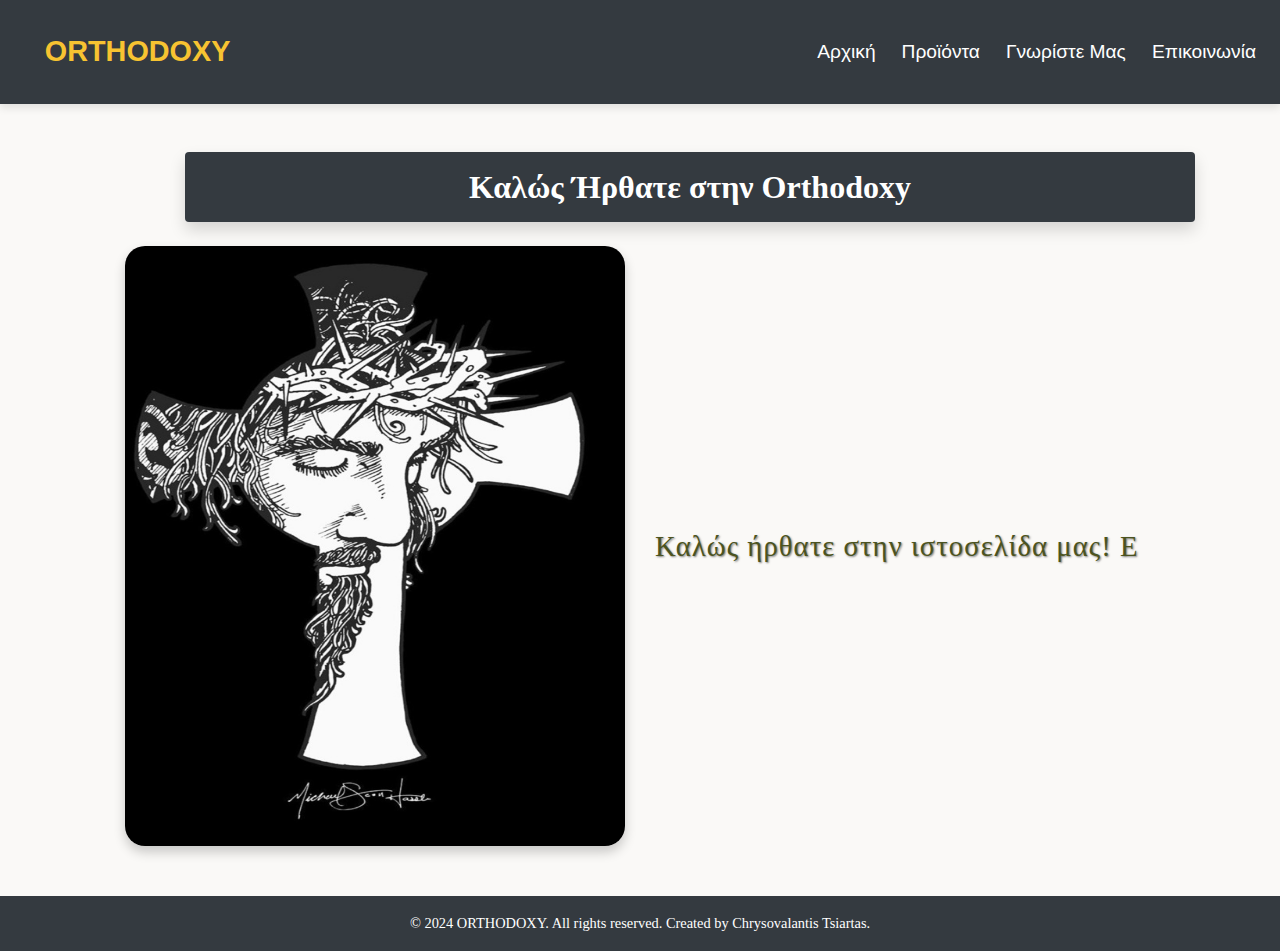
<file: index.html>
<!DOCTYPE html>
<html lang="el">
<head>
    <meta charset="UTF-8">
    <meta name="viewport" content="width=device-width, initial-scale=1.0">
    <link rel="stylesheet" href="https://stackpath.bootstrapcdn.com/bootstrap/4.5.2/css/bootstrap.min.css">
    <link rel="stylesheet" href="stylesheet.css">
    <title>Orthodoxy</title>
</head>
<body>
    <nav class="navbar navbar-expand-lg navbar-dark bg-dark">
        <a class="navbar-brand" href="index.html">ORTHODOXY</a>
        <button class="navbar-toggler" type="button" data-toggle="collapse" data-target="#navbarNav" aria-controls="navbarNav" aria-expanded="false" aria-label="Toggle navigation">
            <span class="navbar-toggler-icon"></span>
        </button>
        <div class="collapse navbar-collapse" id="navbarNav">
            <ul class="navbar-nav ml-auto">
                <li class="nav-item">
                    <a class="nav-link" href="index.html">Αρχική</a>
                </li>
                <li class="nav-item">
                    <a class="nav-link" href="products.html">Προϊόντα</a>
                </li>
                <li class="nav-item">
                    <a class="nav-link" href="about.html">Γνωρίστε Μας</a>
                </li>
                <li class="nav-item">
                    <a class="nav-link" href="contact.html">Επικοινωνία</a>
                </li>
            </ul>
        </div>
    </nav>

    <div class="container text-center mt-5">
        <h1 class="title bg-dark text-white p-3 rounded shadow">Καλώς Ήρθατε στην Orthodoxy</h1>
    </div>

    <div class="container mt-4">
        <div class="row">
            <div class="col-md-6 d-flex justify-content-end">
                <img src="primary.jpg" alt="goodfon.com" class="img-fluid styled-image">
            </div>
            <div class="col-md-6 d-flex align-items-center">
                <div class="typed-text" id="typed-text"></div>
            </div>
        </div>
    </div>

    <script src="https://code.jquery.com/jquery-3.5.1.slim.min.js"></script>
    <script src="https://cdn.jsdelivr.net/npm/@popperjs/core@2.9.2/dist/umd/popper.min.js"></script>
    <script src="https://stackpath.bootstrapcdn.com/bootstrap/4.5.2/js/bootstrap.min.js"></script>
    <script>
        document.addEventListener('DOMContentLoaded', function () {
            const typedText = document.getElementById('typed-text');
            const paragraphs = [
                "Καλώς ήρθατε στην ιστοσελίδα μας! Εδώ θα βρείτε μια μοναδική συλλογή χειροποίητων αντικειμένων που δημιουργούνται με μεράκι και πίστη στην Ορθόδοξη παράδοση. Από εικόνες αγίων μέχρι εκκλησιαστικά αντικείμενα, κάθε προϊόν είναι φτιαγμένο με αγάπη και αφοσίωση. Η αποστολή μας είναι να διαδώσουμε την ομορφιά της Ορθόδοξης τέχνης και να ενισχύσουμε την πίστη σας μέσω αυθεντικών, καλαίσθητων δημιουργιών. "
                //space for adding another paragraph using , " "
            ];

            let currentParagraphIndex = 0;
            let currentLineIndex = 0;
            let currentCharacterIndex = 0;
            let typingTimeout;

            function typeEffect() {
                const currentLine = paragraphs[currentParagraphIndex].split('\n')[currentLineIndex];
                if (currentCharacterIndex < currentLine.length) {
                    typedText.innerHTML += currentLine.charAt(currentCharacterIndex);
                    currentCharacterIndex++;
                    typingTimeout = setTimeout(typeEffect, 20); // typing speed(milliseconds)
                } else {
                    if (currentLineIndex === 0) {
                        typedText.innerHTML += '<br>'; 
                    } else {
                        typedText.innerHTML += '<br><br>'; 
                    }
                    currentLineIndex++;
                    currentCharacterIndex = 0;
                    if (currentLineIndex < paragraphs[currentParagraphIndex].split('\n').length) {
                        typingTimeout = setTimeout(typeEffect, 900); // Delay before typing next line (milliseconds)
                    } else {
                        currentParagraphIndex++;
                        currentLineIndex = 0;
                        if (currentParagraphIndex >= paragraphs.length) {
                            clearTimeout(typingTimeout); 
                        } else {
                            typedText.innerHTML += '<br><br>'; 
                            typingTimeout = setTimeout(typeEffect, 100); // Delay before typing next paragraph (milliseconds)
                        }
                    }
                }
            }

           
            typeEffect();
        });
    </script>
    
    <footer class="footer bg-dark text-white text-center py-3">
        <p>&copy; 2024 ORTHODOXY. All rights reserved. Created by Chrysovalantis Tsiartas.</p>
    </footer>
    
</body>
</html>
</file>
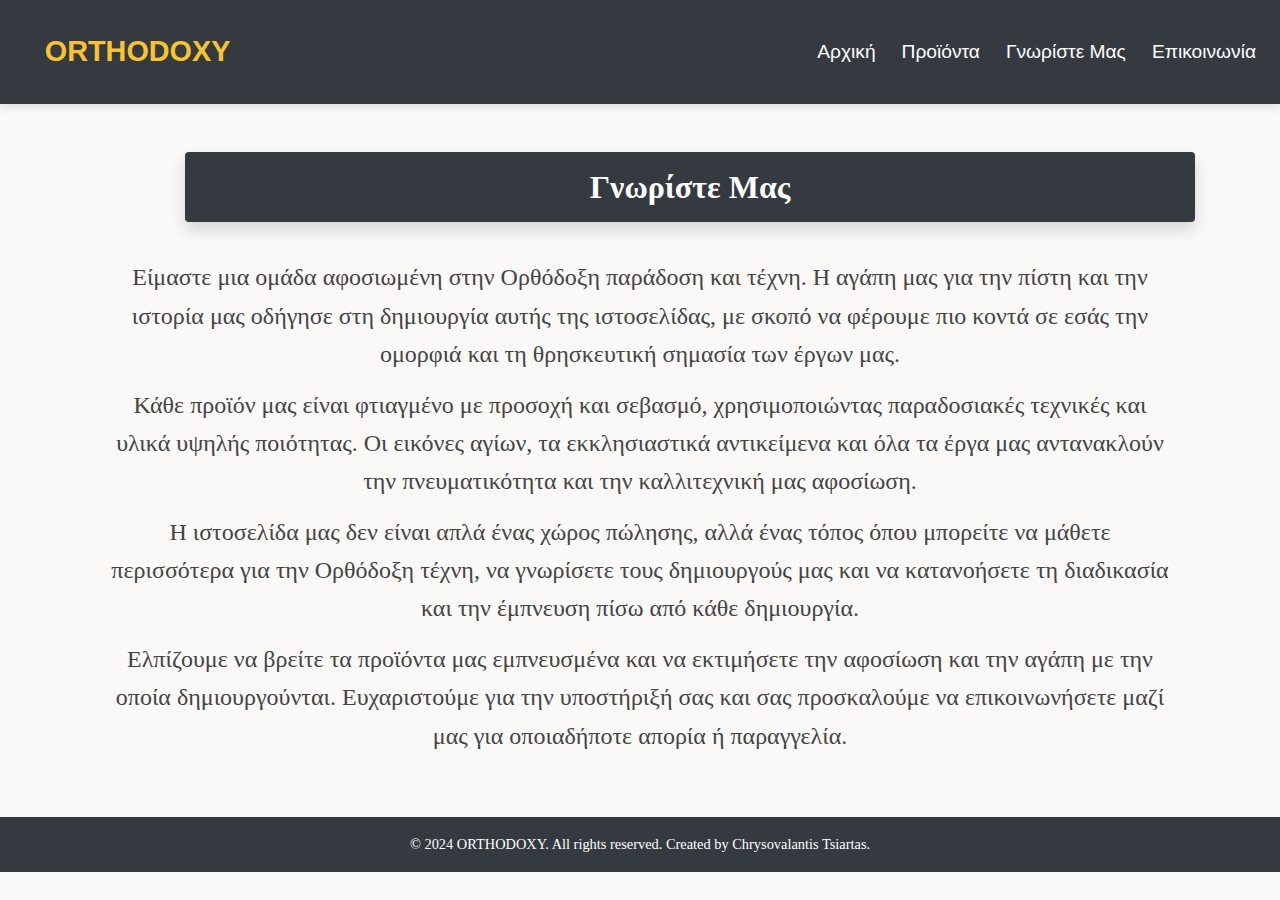
<file: about.html>
<!DOCTYPE html>
<html lang="el">
<head>
    <meta charset="UTF-8">
    <meta name="viewport" content="width=device-width, initial-scale=1.0">
    <link rel="stylesheet" href="https://stackpath.bootstrapcdn.com/bootstrap/4.5.2/css/bootstrap.min.css">
    <link rel="stylesheet" href="stylesheet.css">
    <title>About Us - Orthodoxy</title>
</head>
<body>
    <nav class="navbar navbar-expand-lg navbar-dark bg-dark">
        <a class="navbar-brand" href="index.html">ORTHODOXY</a>
        <button class="navbar-toggler" type="button" data-toggle="collapse" data-target="#navbarNav" aria-controls="navbarNav" aria-expanded="false" aria-label="Toggle navigation">
            <span class="navbar-toggler-icon"></span>
        </button>
        <div class="collapse navbar-collapse" id="navbarNav">
            <ul class="navbar-nav ml-auto">
                <li class="nav-item">
                    <a class="nav-link" href="index.html">Αρχική</a>
                </li>
                <li class="nav-item">
                    <a class="nav-link" href="products.html">Προϊόντα</a>
                </li>
                <li class="nav-item">
                    <a class="nav-link" href="about.html">Γνωρίστε Μας</a>
                </li>
                <li class="nav-item">
                    <a class="nav-link" href="contact.html">Επικοινωνία</a>
                </li>
            </ul>
        </div>
    </nav>

    <div class="container text-center mt-5">
        <h1 class="title bg-dark text-white p-3 rounded shadow">Γνωρίστε Μας</h1>
    </div>

    <div class="container mt-4">
        <div class="row">
            <div class="col-md-12">
                <p>Είμαστε μια ομάδα αφοσιωμένη στην Ορθόδοξη παράδοση και τέχνη. Η αγάπη μας για την πίστη και την ιστορία μας οδήγησε στη δημιουργία αυτής της ιστοσελίδας, με σκοπό να φέρουμε πιο κοντά σε εσάς την ομορφιά και τη θρησκευτική σημασία των έργων μας.</p>
                <p>Κάθε προϊόν μας είναι φτιαγμένο με προσοχή και σεβασμό, χρησιμοποιώντας παραδοσιακές τεχνικές και υλικά υψηλής ποιότητας. Οι εικόνες αγίων, τα εκκλησιαστικά αντικείμενα και όλα τα έργα μας αντανακλούν την πνευματικότητα και την καλλιτεχνική μας αφοσίωση.</p>
                <p>Η ιστοσελίδα μας δεν είναι απλά ένας χώρος πώλησης, αλλά ένας τόπος όπου μπορείτε να μάθετε περισσότερα για την Ορθόδοξη τέχνη, να γνωρίσετε τους δημιουργούς μας και να κατανοήσετε τη διαδικασία και την έμπνευση πίσω από κάθε δημιουργία.</p>
                <p>Ελπίζουμε να βρείτε τα προϊόντα μας εμπνευσμένα και να εκτιμήσετε την αφοσίωση και την αγάπη με την οποία δημιουργούνται. Ευχαριστούμε για την υποστήριξή σας και σας προσκαλούμε να επικοινωνήσετε μαζί μας για οποιαδήποτε απορία ή παραγγελία.</p>
            </div>
        </div>
    </div>

    <script src="https://code.jquery.com/jquery-3.5.1.slim.min.js"></script>
    <script src="https://cdn.jsdelivr.net/npm/@popperjs/core@2.9.2/dist/umd/popper.min.js"></script>
    <script src="https://stackpath.bootstrapcdn.com/bootstrap/4.5.2/js/bootstrap.min.js"></script>

    <footer class="footer bg-dark text-white text-center py-3">
        <p>&copy; 2024 ORTHODOXY. All rights reserved. Created by Chrysovalantis Tsiartas.</p>
    </footer>
    

</body>
</html>
</file>
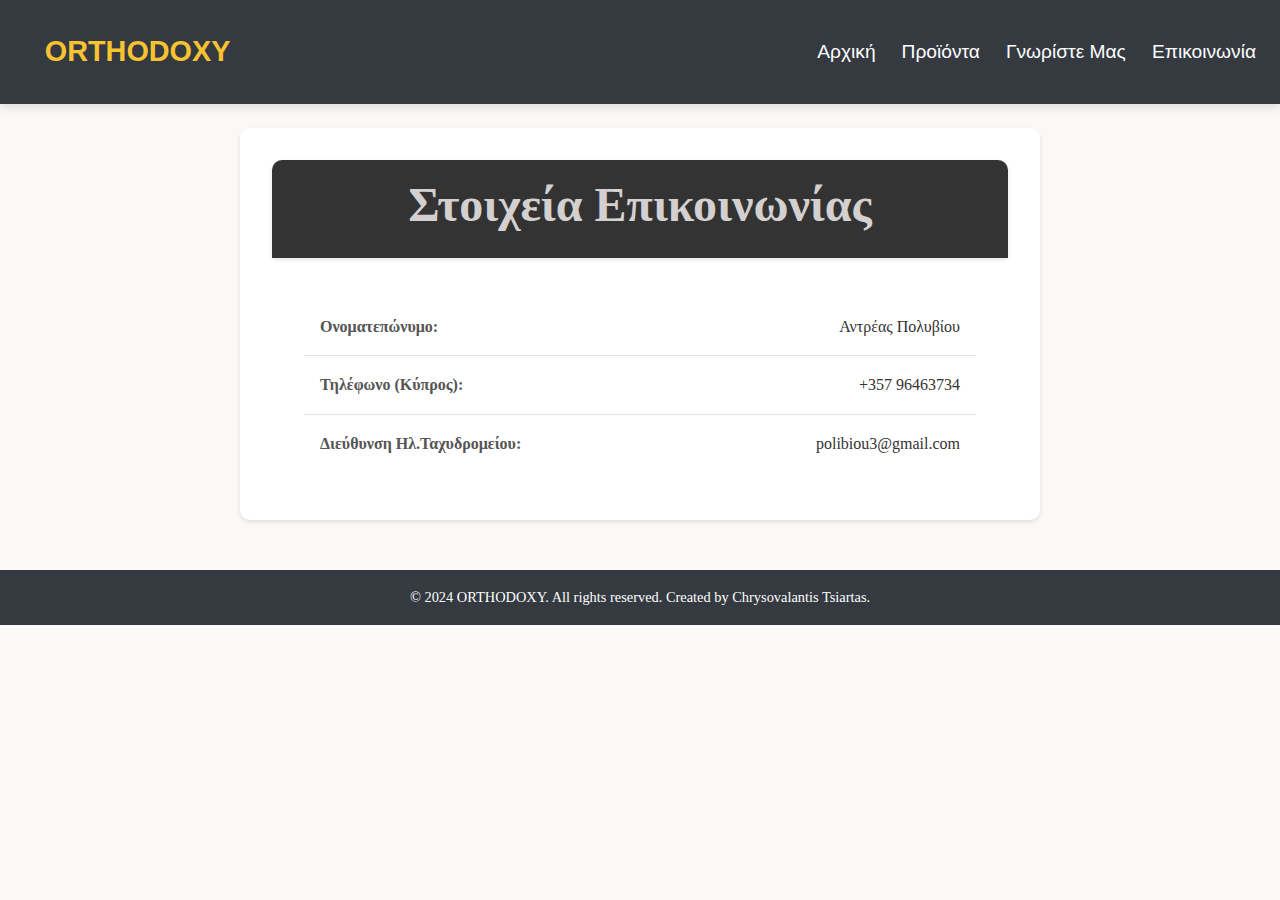
<file: contact.html>
<!DOCTYPE html>
<html lang="el">
<head>
    <meta charset="UTF-8">
    <meta name="viewport" content="width=device-width, initial-scale=1.0">
    <title>Orthodoxy</title>
    <link rel="stylesheet" href="https://stackpath.bootstrapcdn.com/bootstrap/4.5.2/css/bootstrap.min.css">
    <link rel="stylesheet" href="stylesheet.css">
</head>
<body>
    <!-- Navbar -->
    <nav class="navbar navbar-expand-lg navbar-dark bg-dark">
        <a class="navbar-brand" href="index.html">ORTHODOXY</a>
        <button class="navbar-toggler" type="button" data-toggle="collapse" data-target="#navbarNav" aria-controls="navbarNav" aria-expanded="false" aria-label="Toggle navigation">
            <span class="navbar-toggler-icon"></span>
        </button>
        <div class="collapse navbar-collapse" id="navbarNav">
            <ul class="navbar-nav ml-auto">
                <li class="nav-item">
                    <a class="nav-link" href="index.html">Αρχική</a>
                </li>
                <li class="nav-item">
                    <a class="nav-link" href="products.html">Προϊόντα</a>
                </li>
                <li class="nav-item">
                    <a class="nav-link" href="about.html">Γνωρίστε Μας</a>
                </li>
                <li class="nav-item">
                    <a class="nav-link" href="contact.html">Επικοινωνία</a>
                </li>
            </ul>
        </div>
    </nav>

    <!-- Contact Info -->
    <div class="container mt-4 contact-info-container">
        <div class="contact-header-box">
            <h1 class="text-center">Στοιχεία Επικοινωνίας</h1>
        </div>
        <div class="contact-info">
            <div class="contact-row">
                <p class="maintext">Ονοματεπώνυμο:</p>
                <p class="aftertext">Αντρέας Πολυβίου</p>
            </div>
            <div class="contact-row">
                <p class="maintext">Τηλέφωνο (Κύπρος):</p>
                <p class="aftertext">+357 96463734</p>
            </div>
            <div class="contact-row">
                <p class="maintext">Διεύθυνση Ηλ.Ταχυδρομείου:</p>
                <p class="aftertext">polibiou3@gmail.com</p>
            </div>
        </div>
    </div>

    <!-- Scripts -->
    <script src="https://code.jquery.com/jquery-3.5.1.slim.min.js"></script>
    <script src="https://cdn.jsdelivr.net/npm/@popperjs/core@2.9.2/dist/umd/popper.min.js"></script>
    <script src="https://stackpath.bootstrapcdn.com/bootstrap/4.5.2/js/bootstrap.min.js"></script>

    <footer class="footer bg-dark text-white text-center py-3">
        <p>&copy; 2024 ORTHODOXY. All rights reserved. Created by Chrysovalantis Tsiartas.</p>
    </footer>
    
</body>
</html>
</file>
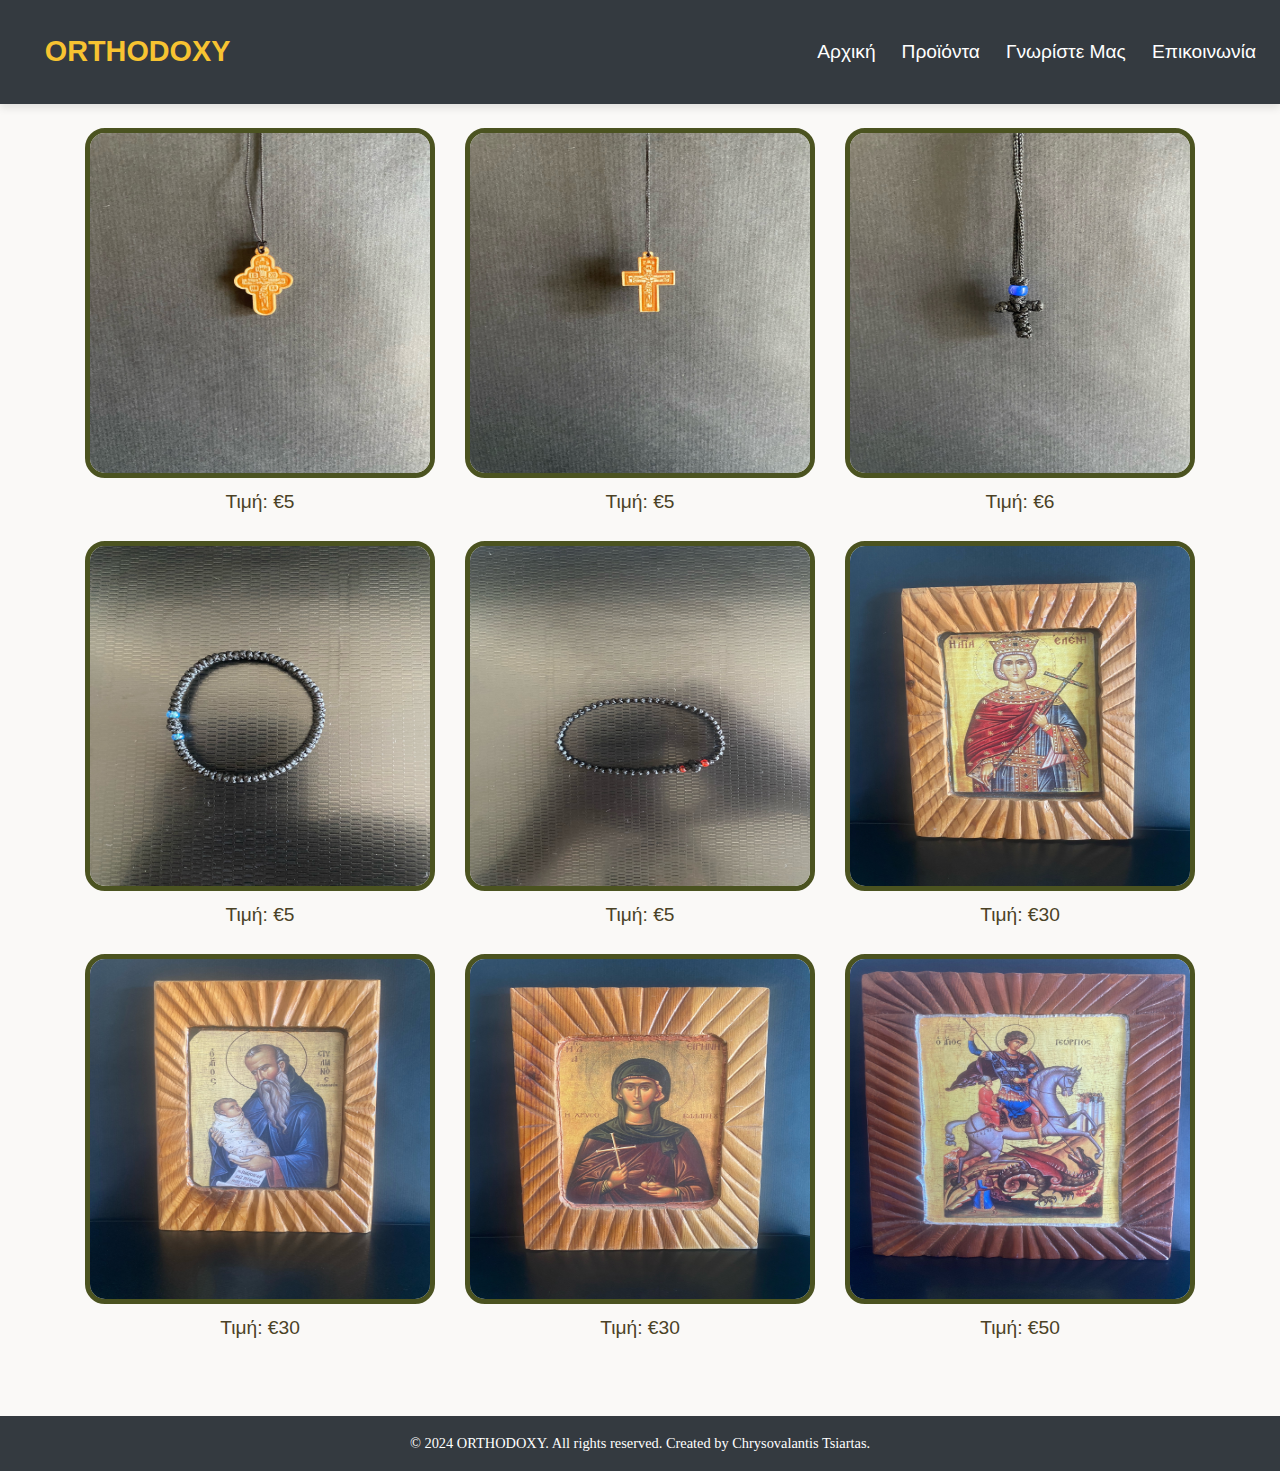
<file: products.html>
<!DOCTYPE html>
<html lang="el">
<head>
    <meta charset="UTF-8">
    <meta name="viewport" content="width=device-width, initial-scale=1.0">
    <link rel="stylesheet" href="https://stackpath.bootstrapcdn.com/bootstrap/4.5.2/css/bootstrap.min.css">
    <link rel="stylesheet" href="stylesheet.css">
    <title>Orthodoxy</title>
</head>
<body>
    <!-- Navbar -->
    <nav class="navbar navbar-expand-lg navbar-dark bg-dark">
        <a class="navbar-brand" href="index.html">ORTHODOXY</a>
        <button class="navbar-toggler" type="button" data-toggle="collapse" data-target="#navbarNav" aria-controls="navbarNav" aria-expanded="false" aria-label="Toggle navigation">
            <span class="navbar-toggler-icon"></span>
        </button>
        <div class="collapse navbar-collapse" id="navbarNav">
            <ul class="navbar-nav ml-auto">
                <li class="nav-item">
                    <a class="nav-link" href="index.html">Αρχική</a>
                </li>
                <li class="nav-item">
                    <a class="nav-link" href="products.html">Προϊόντα</a>
                </li>
                <li class="nav-item">
                    <a class="nav-link" href="about.html">Γνωρίστε Μας</a>
                </li>
                <li class="nav-item">
                    <a class="nav-link" href="contact.html">Επικοινωνία</a>
                </li>
            </ul>
        </div>
    </nav>

    <!-- Image Gallery -->
    <div class="container mt-4 image-gallery">
        <div class="row">
            <div class="col-md-4 col-sm-6 mb-4">
                <div class="image-container-2">
                    <div class="image-wrapper">
                        <img src="cross1front.jpeg" alt="WoodenCross" class="image image-1">
                        <img src="cross1back.jpeg" alt="WoodenCross-Back" class="image image-2">
                    </div>
                    <div class="price">Τιμή: €5 </div>
                </div>
            </div>
            <div class="col-md-4 col-sm-6 mb-4">
                <div class="image-container-2">
                    <div class="image-wrapper">
                        <img src="cross2front.jpeg" alt="WoodenCross2" class="image image-1">
                        <img src="cross2back.jpeg" alt="WoodenCross2-Back" class="image image-2">
                    </div>
                    <div class="price">Τιμή: €5 </div>
                </div>
            </div>
            <div class="col-md-4 col-sm-6 mb-4">
                <div class="image-container-2">
                    <div class="image-wrapper">
                        <img src="cross3.jpeg" alt="WoodenCross3" class="image image-1">
                        <img src="cross3.jpeg" alt="WoodenCross3" class="image image-2">
                    </div>
                    <div class="price">Τιμή: €6 </div>
                </div>
            </div>
        </div>
        <div class="row">
            <div class="col-md-4 col-sm-6 mb-4">
                <div class="image-container-2">
                    <div class="image-wrapper">
                        <img src="handcross1.jpeg" alt="Hand" class="image image-1">
                        <img src="handcross1.jpeg" alt="Hand" class="image image-2">
                    </div>
                    <div class="price">Τιμή: €5</div>
                </div>
            </div>
            <div class="col-md-4 col-sm-6 mb-4">
                <div class="image-container-2">
                    <div class="image-wrapper">
                        <img src="handcross2.jpeg" alt="Hand" class="image image-1">
                        <img src="handcross2.jpeg" alt="Hand" class="image image-2">
                    </div>
                    <div class="price">Τιμή: €5</div>
                </div>
            </div>
            <div class="col-md-4 col-sm-6 mb-4">
                <div class="image-container-2">
                    <div class="image-wrapper">
                        <img src="pic30_1.jpeg" alt="Hand" class="image image-1">
                        <img src="pic30_1.jpeg" alt="Hand" class="image image-2">
                    </div>
                    <div class="price">Τιμή: €30</div>
                </div>
            </div>
        </div>
        <div class="row">
            <div class="col-md-4 col-sm-6 mb-4">
                <div class="image-container-2">
                    <div class="image-wrapper">
                        <img src="pic30_2.jpeg" alt="Hand" class="image image-1">
                        <img src="pic30_2.jpeg" alt="Hand" class="image image-2">
                    </div>
                    <div class="price">Τιμή: €30</div>
                </div>
            </div>
            <div class="col-md-4 col-sm-6 mb-4">
                <div class="image-container-2">
                    <div class="image-wrapper">
                        <img src="pic30_3.jpeg" alt="Hand" class="image image-1">
                        <img src="pic30_3.jpeg" alt="Hand" class="image image-2">
                    </div>
                    <div class="price">Τιμή: €30</div>
                </div>
            </div>
            <div class="col-md-4 col-sm-6 mb-4">
                <div class="image-container-2">
                    <div class="image-wrapper">
                        <img src="pic50.jpeg" alt="Hand" class="image image-1">
                        <img src="pic50.jpeg" alt="Hand" class="image image-2">
                    </div>
                    <div class="price">Τιμή: €50</div>
                </div>
            </div>
        </div>
    </div>

    <script src="https://code.jquery.com/jquery-3.5.1.slim.min.js"></script>
    <script src="https://cdn.jsdelivr.net/npm/@popperjs/core@2.9.2/dist/umd/popper.min.js"></script>
    <script src="https://stackpath.bootstrapcdn.com/bootstrap/4.5.2/js/bootstrap.min.js"></script>

    <footer class="footer bg-dark text-white text-center py-3">
        <p>&copy; 2024 ORTHODOXY. All rights reserved. Created by Chrysovalantis Tsiartas.</p>
    </footer>
    
</body>
</html>
</file>
<file: stylesheet.css>
body {
    font-family: 'Helvetica Neue', Arial, sans-serif;
    margin: 0;
    padding: 0;
    background-color: #faf9f7; 
    color: #333; 
}

.navbar-nav .nav-link {
    color: white !important;
    font-size: 1.2em; 
    margin-left: 10px;
}


.navbar {
    background-color: #333;
    padding: 1em;
    box-shadow: 0 4px 8px rgba(0, 0, 0, 0.1);
}

.navbar a {
    color: #fff; 
    text-decoration: none;
    padding: 0.5em 1em;
    transition: background-color 0.3s ease;
}

.navbar a:hover {
    background-color: #1d3918; 
    border-radius: 20px;
}

.navbar .navbar-brand {
    font-size: 1.8em;
    font-weight: bold;
    color: #f7c331; 
}

.styled-image {
    max-width: 100%;
    width: 500px;
    height: 600px;
    border-radius: 20px;
    box-shadow: 0 6px 12px rgba(0, 0, 0, 0.2);
}


.title {
    margin-left: 100px;
    background-color: #800000; 
    padding: 1em;
    color: #fff; 
    box-shadow: 0 4px 8px rgba(0, 0, 0, 0.1);
    border-radius: 10px;
}

p {
    font-family: 'Georgia', serif;
    font-size: 1.5em;
    line-height: 1.6;
    font-weight: 500;
    color: #444; 
    text-align: center;
    margin: 0.5em 1em;
}

.typing-effect {
    text-align: left;
    margin-top: 10px;
    margin-left: 50px;
}

.typed-text {
    font-size: 1.8em;
    letter-spacing: 1px;
    color: #4b5320; 
    text-shadow: 1px 1px 2px rgba(0, 0, 0, 0.5);
    font-family: 'Caveat', cursive;
    line-height: 1.3;
}

.image-container-2 {
    margin: auto;
    text-align: center;
}

.image-wrapper {
    position: relative;
    width: 100%;
    height: 0;
    padding-bottom: 100%;
    overflow: hidden;
}

.image {
    border-radius: 20px;
    border: 5px solid #4b5320; 
    box-sizing: border-box;
    position: absolute;
    top: 0;
    left: 0;
    width: 100%;
    height: 100%;
    transition: opacity 0.5s ease;
}

.image-1 {
    opacity: 1;
}

.image-2 {
    opacity: 0;
}

.image-container-2:hover .image-1 {
    opacity: 0;
}

.image-container-2:hover .image-2 {
    opacity: 1;
}

.price {
    text-align: center;
    margin-top: 10px;
    font-size: 1.2em;
    color: #4b4226;
}

.contact-info-container {
    background-color: #fff; 
    padding: 2rem;
    border-radius: 10px;
    box-shadow: 0 3px 6px rgba(0, 0, 0, 0.1);
}

.contact-header-box {
    background-color: #4b5320;
    padding: 1rem;
    border-radius: 10px;
    box-shadow: 0 4px 8px rgba(0, 0, 0, 0.1);
    margin-bottom: 1.5rem;
    color: #fff; 
}

h1 {
    color: #d4d0d0; 
    font-family: 'Georgia', serif;
    font-weight: bold;
    font-size: 2em;
}

.contact-info-container {
    background-color: #ffffff; 
    padding: 2rem;
    border-radius: 10px;
    box-shadow: 0 2px 4px rgba(0, 0, 0, 0.1);
    max-width: 800px;
    margin: 2rem auto;
    font-family: 'Helvetica Neue', Arial, sans-serif;
}

.contact-header-box {
    background-color: #333;  
    padding: 1rem 2rem;
    border-radius: 10px 10px 0 0;
    box-shadow: 0 2px 4px rgba(0, 0, 0, 0.1);
    color: #ffffff; 
    font-size: 1.5rem;
    font-weight: bold;
    text-align: center;
}

.contact-info {
    padding: 1rem 2rem;
}

.contact-row {
    display: flex;
    justify-content: space-between;
    padding: 0.5rem 0;
    border-bottom: 1px solid #e0e0e0; 
}

.contact-row:last-child {
    border-bottom: none;
}

.maintext, .aftertext {
    font-size: 1rem;
    color: #555; 
}

.maintext {
    font-weight: bold;
}

.aftertext {
    text-align: right;
    color: #333;
}

.underline {
    text-decoration: underline;
    color: #333;
}

.footer {
    margin-top: 50px;
    bottom: 0;
    width: 100%;
    background-color: #343a40;
    color: white;
    text-align: center;
    padding: 10px 0;
}

.footer p {
    margin: 0;
    font-size: 0.9em;
    color: #fff;
}
</file>
